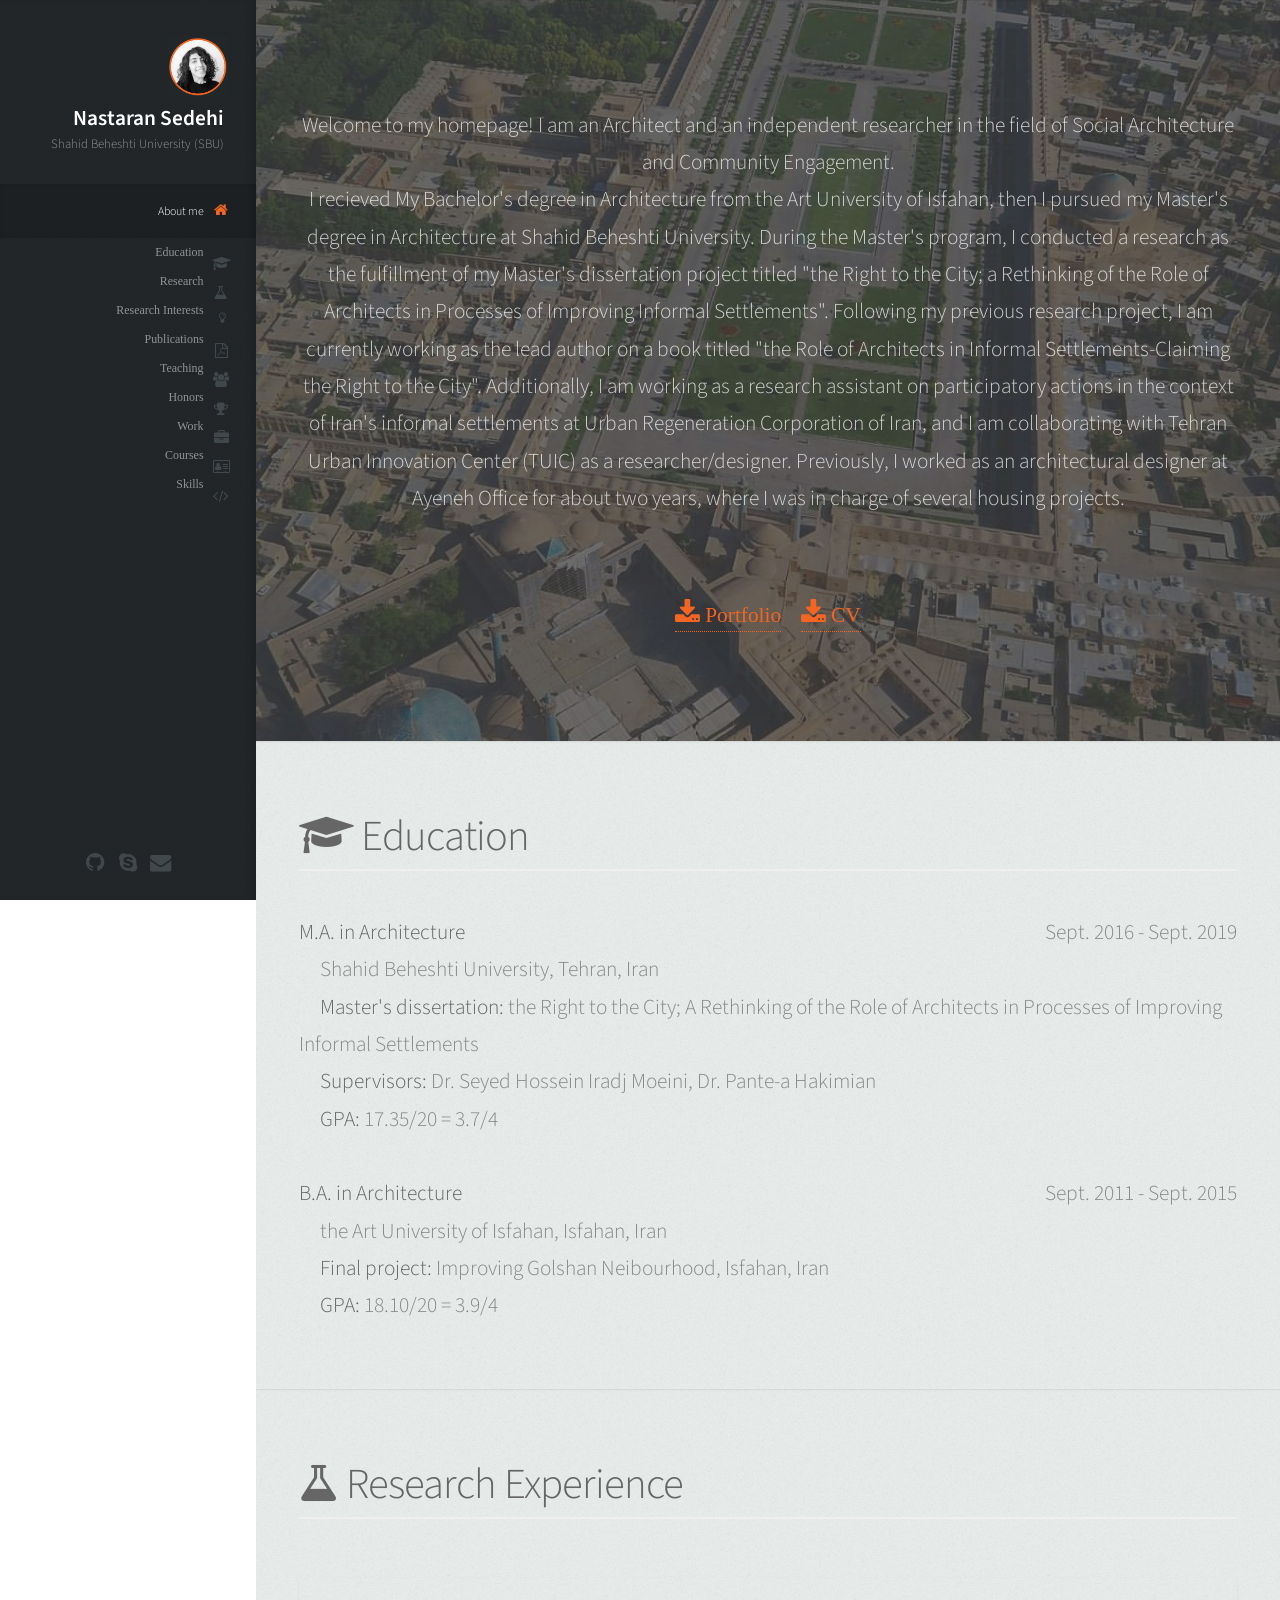
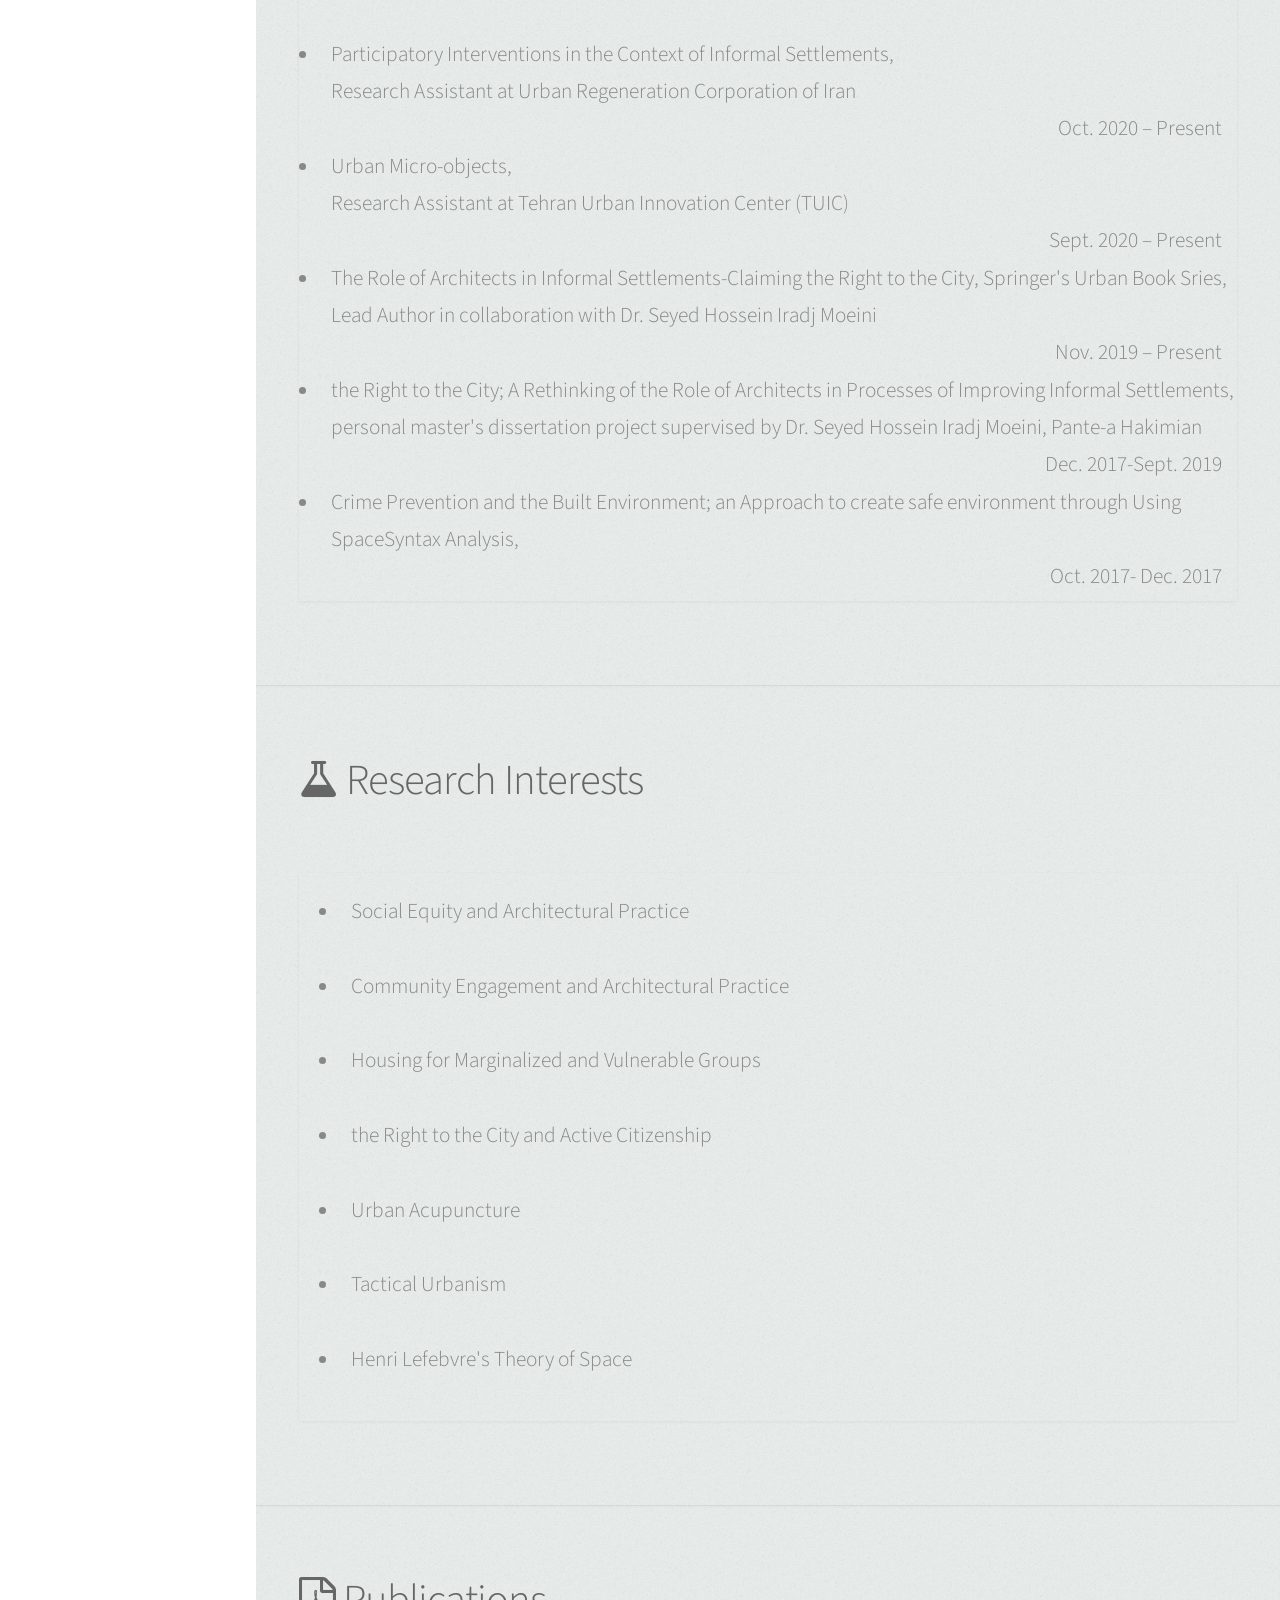
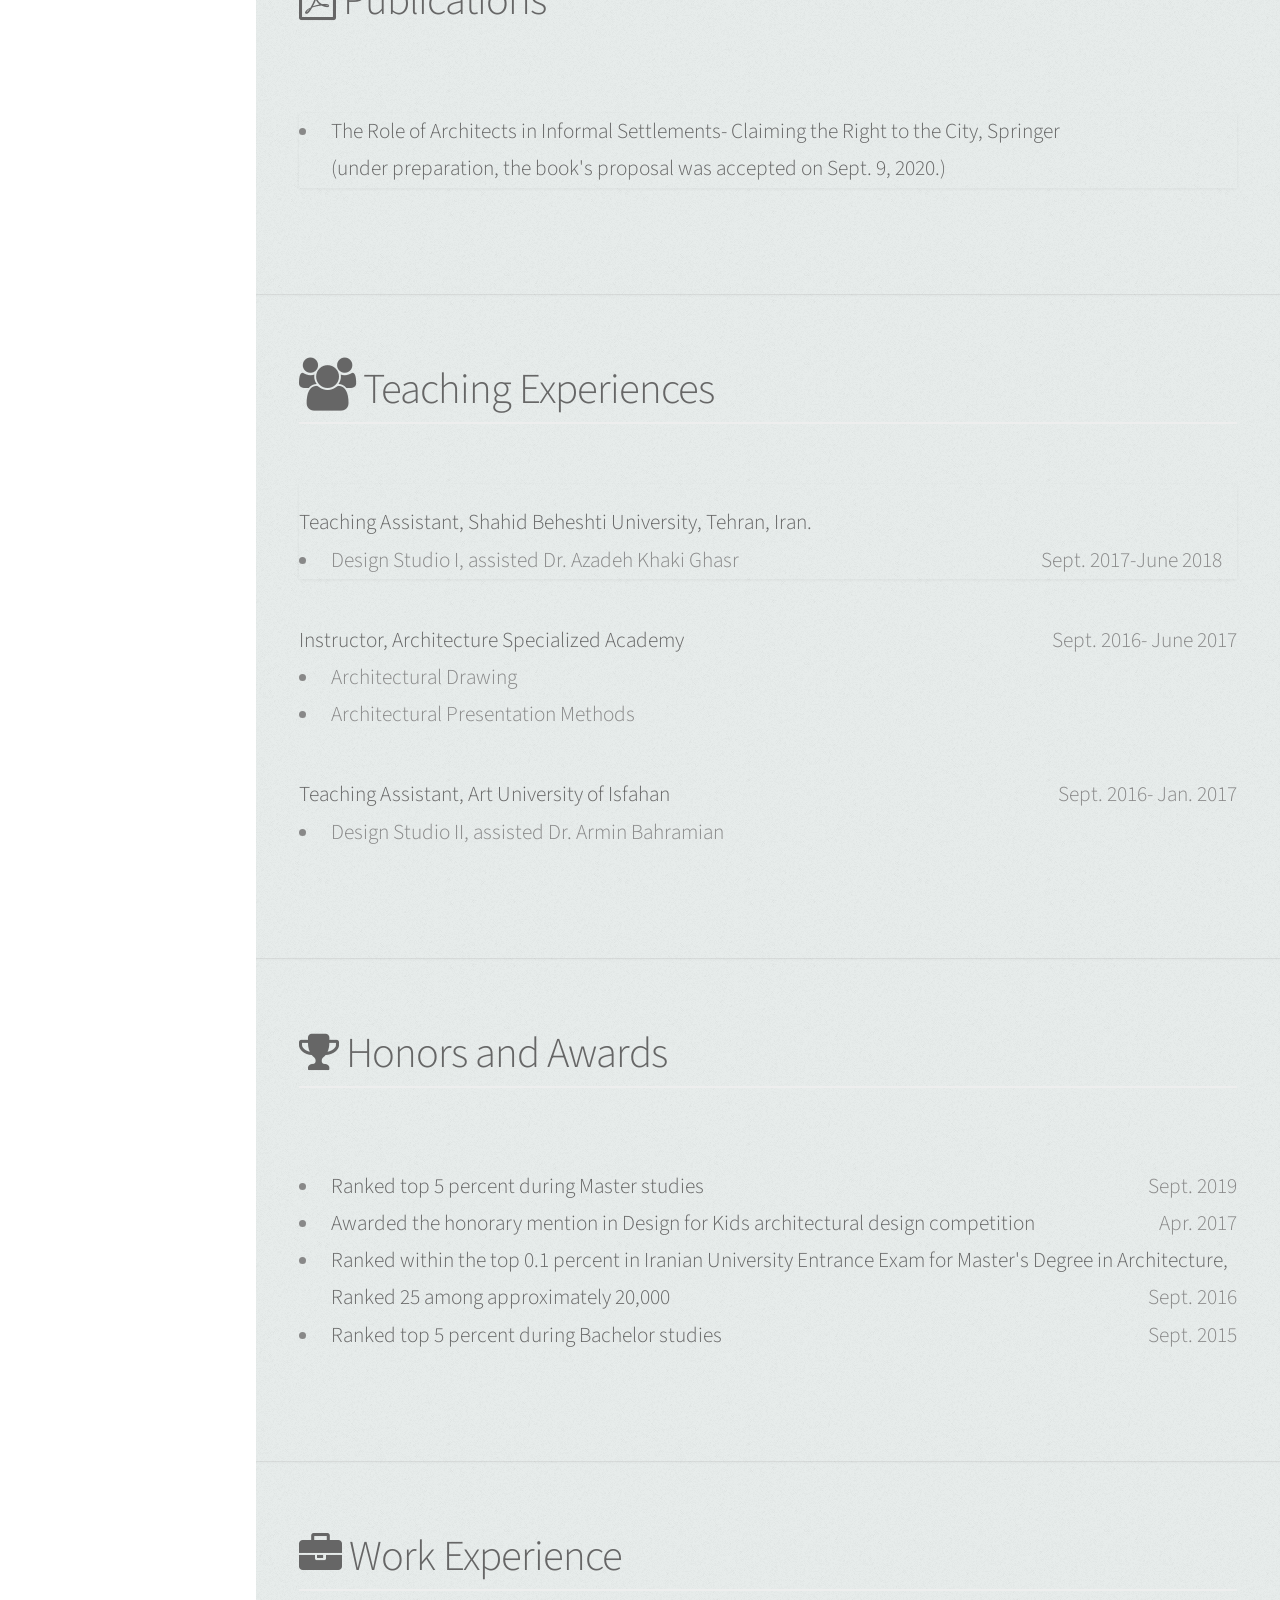
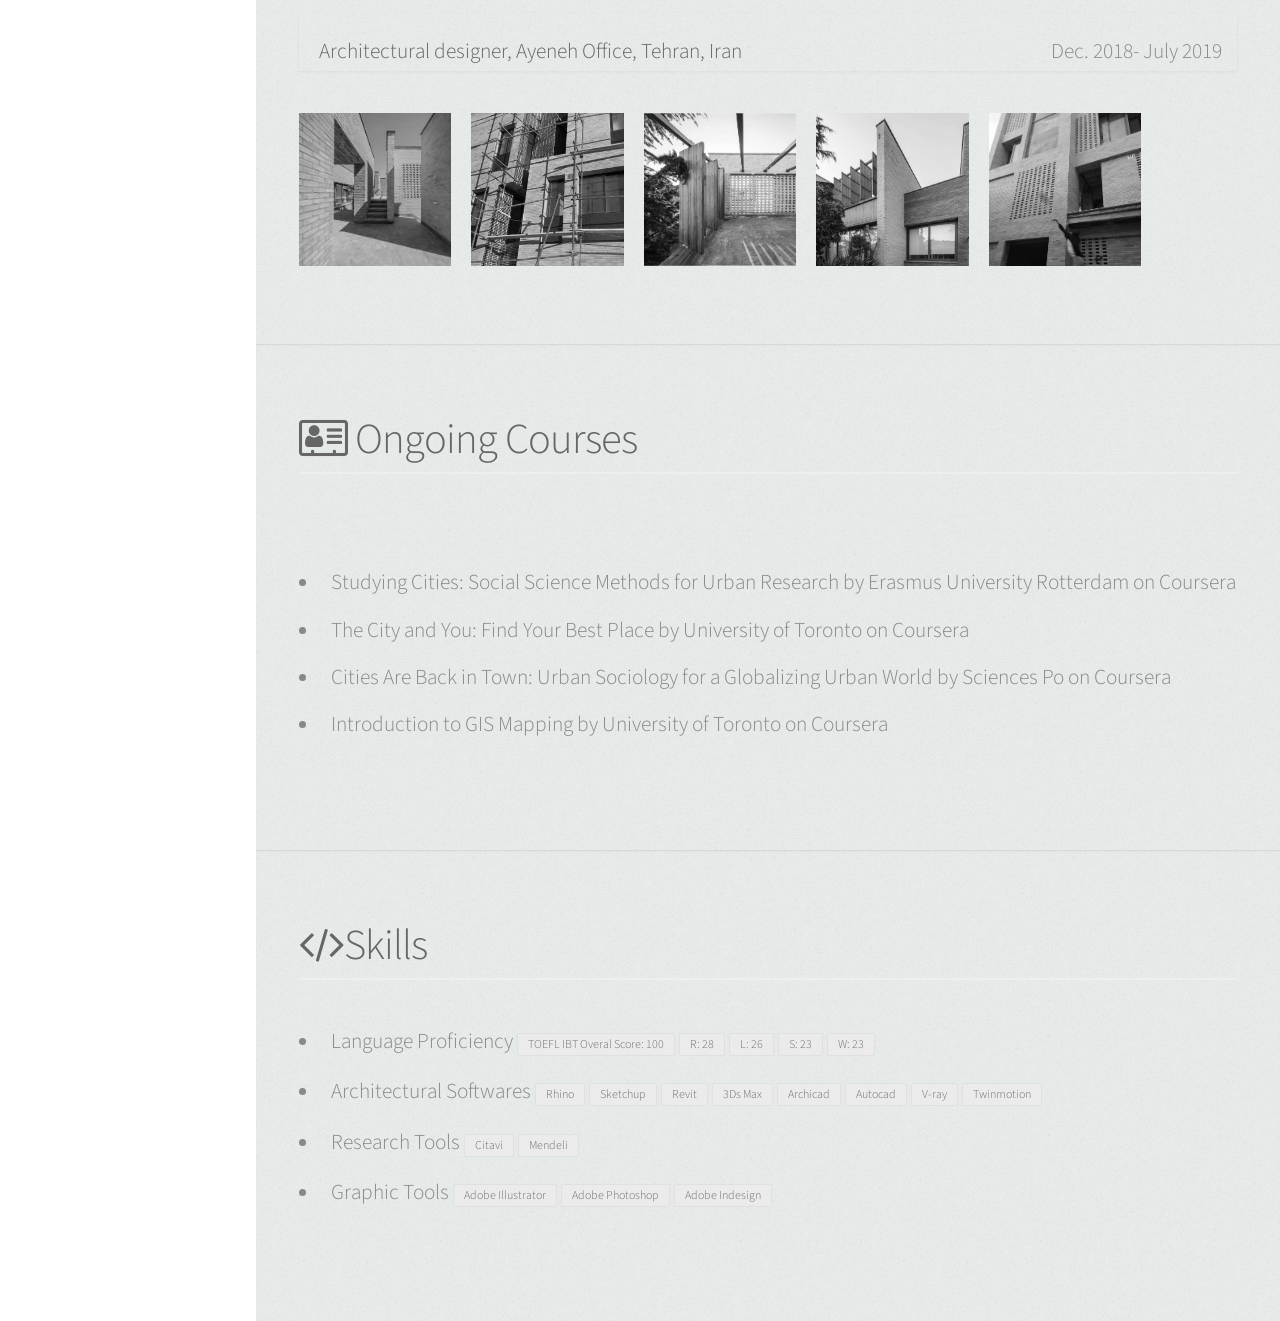
<file: index.html>
<!DOCTYPE HTML>
<html>
	<head>
	<style>
	h3{
	line-height: 30px;
	margin-left:10px;	
	padding-left: 10px;
	margin-right:10px;	
	padding-right: 10px;
	}
			
	article{
	margin-left:9px;	
	padding-left: 9px;
	margin-right:9px;	
	padding-right: 9px;
	}
	
	font{
	margin-left:10px;	
	padding-left: 10px;
	margin-right:10px;	
	padding-right: 10px;
	}
	
		
	* {
  box-sizing: border-box;
}

.column {
  float: left;
  width: 18%;
  padding: 6px;
}

/* Clearfix (clear floats) */
.row::after {
  content: "";
  clear: both;
  display: table;
}

.figure {
  float: left;
  width: 18%;
  padding: 6px;
}
</style>
	
		<title>Nastaran Sedehi</title>
		<meta charset="utf-8" />
		<meta name="viewport" content="width=device-width, initial-scale=1, user-scalable=no" />
		<link rel="stylesheet" href="assets/css/main.css" />
	</head>
	
	
<!-- ----------------------------------------------->
	<body class="is-preload">
		<!-- Header -->
			<div id="header">
				<div class="top">
					<!-- Logo -->
						<div id="logo">
							<span class="image avatar48"><img src="images/2020-20.jpg" alt="" /></span>
							&nbsp;
							<h1 id="title">Nastaran Sedehi</h1>
							<p>Shahid Beheshti University (SBU)</p>
						</div>
						<nav id="nav">
							<ul>
								<li><a href="#top" id="top-link"><span class="icon fa-home">About me</span></a></li>
								<li><a href="#education" id="education-link"><span class="icon fa fa-graduation-cap">Education</span></a></li>
								<li><a href="#research" id="research-link"><span class="icon fa fa-flask">Research</span></a></li>
								
								<li><a href="#researchi" id="researchi-link"><span class="fa fa-lightbulb-o" aria-hidden="true">Research Interests</span></a></li>
								
								<li><a href="#publication" id="publication-link"><span class="icon fa fa-file-pdf-o">Publications</span></a></li>
								<li><a href="#teaching" id="teaching-link"><span class="icon fa fa-group">Teaching</span></a></li>
								<li><a href="#honors" id="honors-link"><span class="icon fa fa-trophy">Honors</span></a></li>
								<li><a href="#work" id="work-link"><span class="icon fa fa-briefcase">Work</span></a></li>
								<li><a href="#courses" id="certificates-link"><span class="icon fa fa-vcard-o">Courses</span></a></li>
								<li><a href="#skills" id="skills-link"><span class="icon fa fa-code">Skills</span></a></li>
								
							</ul>
						</nav>
				</div>

				<div class="bottom">
					<!-- Social Icons -->
						<ul class="icons">
							<li><a href="#" class="icon fa-github"><span class="label">Github</span></a></li>
							<li><a href="skype:profile_name?live:natisdhi72" class="icon fa fa-skype"></span></a></li>
							<li><a href="mailto:sedehi.nastaran@gmail.com" class="icon fa-envelope"><span class="label">Email</span></a></li>
						</ul>
				</div>

			</div>
<!--  ------------------------------------------------------------------------------------------------------------ -->
		<!-- Main -->
			<div id="main">
				<!-- Intro -->
					<section id="top" class="one dark cover">
						<div class="container">
						<header>
						Welcome to my homepage! I am an Architect and an independent researcher in the field of Social Architecture and Community Engagement.<br>
						I recieved My Bachelor's degree in Architecture from the Art University of Isfahan, then I pursued my Master's degree in Architecture at Shahid Beheshti University.
						During the Master's program, I conducted a research as the fulfillment of my Master's dissertation project titled "the Right to the City; a Rethinking of the Role of Architects
						in Processes of Improving Informal Settlements". Following my previous research project, I am currently working as the lead author on a book
						titled "the Role of Architects in Informal Settlements-Claiming the Right to the City". Additionally, I am working as a research assistant
						on participatory actions in the context of Iran's informal settlements at Urban Regeneration Corporation of Iran, and I am collaborating with Tehran Urban Innovation Center (TUIC) as a researcher/designer.
						Previously, I worked as an architectural designer at Ayeneh Office for about two years, where I was in charge of several housing projects. <br>
						<br>
						
						
						
						</header>
						<footer>
							<div style="text-align: center"> 
								<a href="https://issuu.com/nastaransdhi/docs/nastaransedehi-architecturalportfolio2020" class="button1 bouncy"><span class="icon fa fa-download"> Portfolio</a>
								&nbsp;
								&nbsp;
								<a href="" class="button1 bouncy"><span class="icon fa fa-download"> CV</a>
							</div>
							
						</footer>
						</div>
					</section>
<!--  ------------------------------------------------------------------------------------------------------------ -->
				<!-- Education -->
					<section id="education" class="four" >
					<div class="container" align="left">
					<header class="major" style="border-bottom: solid #eeeeee 2px;">
							<h2 style="padding: 0px; margin: 0px;"><i class="fa fa-graduation-cap"></i> Education</h2>
							</header>
							<div class="body" align="left">
							
									
									<strong >        M.A. in Architecture</strong>
										<div class="pull-right text-small">
											Sept. 2016 - Sept. 2019
										</div>
										<div class="text">
											&emsp;Shahid Beheshti University, Tehran, Iran<br>
											&emsp;<b>Master's dissertation:</b> the Right to the City; A Rethinking of the Role of Architects in Processes of Improving Informal Settlements<br>
											&emsp;<b>Supervisors:</b> Dr. Seyed Hossein Iradj Moeini, Dr. Pante-a Hakimian <br>
											&emsp;<b>GPA:</b> 17.35/20  = 3.7/4
										</div>
									<br>
									<strong >        B.A. in Architecture</strong>
										<div class="pull-right text-small">
											Sept. 2011 - Sept. 2015
										</div>
										<div class="text">
											&emsp;the Art University of Isfahan, Isfahan, Iran<br>
											&emsp;<b>Final project:</b> Improving Golshan Neibourhood, Isfahan, Iran<br>
											
											&emsp;<b>GPA:</b> 18.10/20  = 3.9/4
										</div>
								
					</section>
  <!--------------- ------------------------- - - - ----------------------------------------->
 				<!-- Research -->
					<section id="research" class="four">
						<div class="container" align="left">
						 <div class="elem">
							<header class="major" style="border-bottom: solid #eeeeee 2px;">
								<h2 style="padding: 0px; margin: 0px;"><i class="fa fa-flask"></i> Research Experience</h2>
							</header>
							<br>
							<div class="body">
								<div class="item">
									<div class="row">
										<div style="float:left;">	
									</div>
									<br>
										
									<div class="text">
									<ul class="circle">
									<li>Participatory Interventions in the Context of Informal Settlements,<br> Research Assistant at Urban Regeneration Corporation of Iran <br>
									<div class="pull-right" style="margin-right: 15px;">
										<div class="text-small">Oct. 2020 – Present</div>
									</div>
									</li>
									
									<br>
									<li>Urban Micro-objects,<br> Research Assistant at Tehran Urban Innovation Center (TUIC) <br>
									<div class="pull-right" style="margin-right: 15px;">
										<div class="text-small">Sept. 2020 – Present</div>
									</div>
									</li>
									<br>
									<li>The Role of Architects in Informal Settlements-Claiming the Right to the City, Springer's Urban Book Sries,<br> Lead Author in collaboration with Dr. Seyed Hossein Iradj Moeini <br>
									<div class="pull-right" style="margin-right: 15px;">
										<div class="text-small">Nov. 2019 – Present</div>
									</div>
									</li>
									
									<br>
									
									<li>the Right to the City; A Rethinking of the Role of Architects in Processes of Improving Informal Settlements,<br> personal master's dissertation project supervised by Dr. Seyed Hossein Iradj Moeini, Pante-a Hakimian <br>
									<div class="pull-right" style="margin-right: 15px;">
                        				                <div class="text-small"> Dec. 2017-Sept. 2019</div>
									</div>
									</li>
									<br>
									
									<li>Crime Prevention and the Built Environment; an Approach to create safe environment through Using SpaceSyntax Analysis,<br>
									<div class="pull-right" style="margin-right: 15px;">
										<div class="text-small">Oct. 2017- Dec. 2017</div>
									</li>
									</ul>
									</div>
								
					</section>  
<!--  ------------------------------------------------------------------------------------------------------------ -->
											
						
  <!--------------- ------------------------- - - - ----------------------------------------->
 				<!-- Research Interests -->
					<section id="researchi" class="four">
						<div class="container" align="left">
						 <div class="elem">
							<header class="major" style="border-bottom: none">
								<h2 style="padding: 0px; margin: 0px;"><i class="fa fa-flask"></i> Research Interests</h2>
							</header>
							<br>
							<div class="body">
								<div class="item">
									<div class="row">
										<div style="float:left;">	
									</div>
									<br>
										
									<div class="text">
									<ul class="circle">
									<li>Social Equity and Architectural Practice</li>
									
									<br>
									<li>Community Engagement and Architectural Practice</li>
									
									<br>
									<li>Housing for Marginalized and Vulnerable Groups</li>
									
									<br>
									<li>the Right to the City and Active Citizenship</li>
									
									<br>
									
									<li>Urban Acupuncture</li>
									<br>
									
									<li>Tactical Urbanism</li>
									<br>
										
									<li>Henri Lefebvre's Theory of Space</li>
									</ul>
									</div>
								
					</section>  
<!--  ------------------------------------------------------------------------------------------------------------ -->									
									

				<!-- Publications -->
					<section id="publication" class="four">
						<div class="container" align="left">
						 <div class="elem">
							<header class="major" style="border-bottom: none;">
							<h2 style="padding: 0px; margin: 0px;"><i class="fa fa-file-pdf-o"></i> Publications</h2>
							</header>
							<br>
							<div class="body">
								<div class="item"  align="left">
								<ul>
									<li><strong >The Role of Architects in Informal Settlements- Claiming the Right to the City, Springer <br> (under preparation, the book's proposal was accepted on Sept. 9, 2020.)
									</strong> 
												<div class="pull-right text-small"></div></li>
									 
										<div class="text">
								
										</div>
							
					</section>
<!-- ------------------------------------------------------------------------------------------------------------- -->
				<!-- Teaching Experience -->
					<section id="teaching" class="four">
						<div class="container" align="left">
						 <div class="elem">
							<header class="major" style="border-bottom: solid #eeeeee 2px;">
								<h2 style="padding: 0px; margin: 0px;"><i class="icon fa fa-group"></i> Teaching Experiences</h2>
							</header>
							<br>
							<div class="body">
								<div class="item">
									<div class="row">
										<div style="float:left;">
											<strong>Teaching Assistant, Shahid Beheshti University, Tehran, Iran.</strong>
										</div>
									</div>
									<div class="text">
									<ul class="circle">
										<li>Design Studio I, assisted Dr. Azadeh Khaki Ghasr
											<div class="pull-right" style="margin-right: 15px;"><div class="text-small">Sept. 2017-June 2018</div></div>
										</li>
										
									</ul>
									</div>
								</div>
								<!---------------------------------------------------------->
								<div class="body" align="left">
									<strong >Instructor, Architecture Specialized Academy</strong>
										<div class="pull-right text-small">
											Sept. 2016- June 2017
										</div>
									<ul class="circle">
										<li>Architectural Drawing</li>
										<li>Architectural Presentation Methods</li>
										
									</ul>
								</div>
								<!---------------------------------------------------------->
								<div class="body" align="left">
									<strong >Teaching Assistant, Art University of Isfahan</strong>
										<div class="pull-right text-small">
											Sept. 2016- Jan. 2017
										</div>
									<ul class="circle">
										<li>Design Studio II, assisted Dr. Armin Bahramian</li>
									</ul>
								</div>
							</div>
						</div>
						</div>
					</section>  
<!-- ------------------------------------------------------------------------------------------------------------- -->
				<!-- Honors and Awards -->
					<section id="honors" class="four">
						<div class="container" align="left">
							<header class="major" style="border-bottom: solid #eeeeee 2px;">
							<h2 style="padding: 0px; margin: 0px;"><i class="fa fa-trophy"></i> Honors and Awards</h2>
							</header>
							<br>
							<div class="body">
								<ul class="text"  align="left">
									
										
									<li><strong >Ranked top 5 percent during Master studies</strong>
										<div class="pull-right text-small">Sept. 2019</div></li>
									
							
									<li><strong >Awarded the honorary mention in Design for Kids architectural design competition</strong>
										<div class="pull-right text-small">Apr. 2017</div></li>
										
									<li><strong >Ranked within the top 0.1 percent in Iranian University Entrance Exam for Master's Degree in Architecture, Ranked 25 among approximately 20,000</strong>
										<div class="pull-right text-small">Sept. 2016</div></li>
										
									<li><strong >Ranked top 5 percent during Bachelor studies </strong>
										<div class="pull-right text-small">Sept. 2015</div></li>	
									
								</ul>
							</div>
						</div>
					</section>
<!-- ------------------------------------------------------------------------------------------------------------- -->
				<!-- Work Experience -->
					<section id="work" class="four">
						<div class="container" align="left">
							<header class="major" style="border-bottom: solid #eeeeee 2px;">
							<h2 style="padding: 0px; margin: 0px;"><i class="fa fa-briefcase"></i> Work Experience</h2>
							</header>
							<div class="pull-right" style="margin-right: 15px;">
								<div class="text-small">Dec. 2018- July 2019</div>
							</div>
							
							<div class="body">
								<div class="item">
									<div class="row"  >

										<div style="float:left;">
											<strong>Architectural designer, Ayeneh Office, Tehran, Iran</strong>
										</div>
									</div>
									<div class="text">
									<ul class="circle">
									
									</ul>
									</div>
								</div>
							</div>
                               
                            
                            <div class="row">

                                <div class="column"; style="width:image width px; font-size:80%; text-align:center;">
                                  <img src="images/0010.jpg" alt="Snow" style="width:100%">
                                 
                                </div>

                                <div class="column"; style="width:image width px; font-size:80%; text-align:center;">
                                  <img src="images/0011.jpg" alt="Forest" style="width:100%" alt="alternate text">
                                 
                                </div>

                                <div class="column"; style="width:image width px; font-size:80%; text-align:center;">
                                  <img src="images/0012.jpg" alt="Mountains" style="width:100%">
                                  
                                </div>

				                <div class="column"; style="width:image width px; font-size:80%; text-align:center;">
                                  <img src="images/0013.jpg" alt="Mountains" style="width:100%">
                                
                                </div> 

                                <div class="column"; style="width:image width px; font-size:80%; text-align:center;">
                                <img src="images/0014.jpg" alt="Mountains" style="width:100%">
                               
                                </div> 

                              </div>
                            
							



						 </div>
					</section>  
<!-- ------------------------------------------------------------------------------------------------------------- -->
				<!-- Certificates -->
					<section id="courses" class="four">
						<div class="container" align="left">
							<header class="major" style="border-bottom: solid #eeeeee 2px;">
							<h2 style="padding: 0px; margin: 0px;"><i class="fa fa-vcard-o"></i> Ongoing Courses</h2>
							</header>
							<br>
							<div class="body">
							<ul>
								<li style="margin: 10px 0px;">Studying Cities: Social Science Methods for Urban Research by Erasmus University Rotterdam on Coursera</a></li>
								<li style="margin: 10px 0px;">The City and You: Find Your Best Place by University of Toronto on Coursera</a></li>
								<li style="margin: 10px 0px;">Cities Are Back in Town: Urban Sociology for a Globalizing Urban World by Sciences Po on Coursera</a></li>
								<li style="margin: 10px 0px;">Introduction to GIS Mapping by University of Toronto on Coursera</a></li>
							
								
							</ul>
							</div>
						</div>
					</section>
<!-- ------------------------------------------------------------------------------------------------------------- -->
				<!-- Technical Skills -->
					<section id="skills" class="four">
						<div class="container" align="left">
						<div class="body">
						<div class="elem">
						<header class="major" style="border-bottom: solid #eeeeee 2px;">
							<h2 style="padding: 0px; margin: 0px;"><i class="fa fa-code"></i>Skills</h2>
						</header>
							<ul>
								
								<li style="margin: 10px 0px;">Language Proficiency
                					<span class="skillwraper">TOEFL IBT Overal Score: 100</span>
                					<span class="skillwraper">R: 28</span>
							<span class="skillwraper">L: 26</span>
							<span class="skillwraper">S: 23</span>
							<span class="skillwraper">W: 23</span>
								</li>	
								<li style="margin: 10px 0px;">Architectural Softwares
									<span class="skillwraper">Rhino</span>
									<span class="skillwraper">Sketchup</span>
									<span class="skillwraper">Revit</span>
									<span class="skillwraper">3Ds Max</span>
									<span class="skillwraper">Archicad</span>
									<span class="skillwraper">Autocad</span>
									<span class="skillwraper">V-ray</span>
									<span class="skillwraper">Twinmotion</span>
							
								</li>

            					<li style="margin: 10px 0px;">Research Tools
                					<span class="skillwraper">Citavi</span>
                					<span class="skillwraper">Mendeli</span>
                					
            					</li>

            					<li style="margin: 10px 0px;">Graphic Tools
									<span class="skillwraper">Adobe Illustrator</span>
                					<span class="skillwraper">Adobe Photoshop</span>
                					<span class="skillwraper">Adobe Indesign</span>
								
            					</li>

        					</ul>
    					</div>
						</div>
						</div>
					</section>

<!-- ---------------------------------------------------------------------------------------------------------->					
			</div>
		<!-- Scripts -->
			<script src="assets/js/jquery.min.js"></script>
			<script src="assets/js/jquery.scrolly.min.js"></script>
			<script src="assets/js/jquery.scrollex.min.js"></script>
			<script src="assets/js/browser.min.js"></script>
			<script src="assets/js/breakpoints.min.js"></script>
			<script src="assets/js/util.js"></script>
			<script src="assets/js/main.js"></script>

	</body>
</html>
</file>
<file: assets/css/main.css>
@import url("font-awesome.min.css");
@import url("https://fonts.googleapis.com/css?family=Source+Sans+Pro:300,300italic,400,600");

/*
	Prologue by HTML5 UP
	html5up.net | @ajlkn
	Free for personal and commercial use under the CCA 3.0 license (html5up.net/license)
*/
.skillwraper {
    background-color: #ebebeb;
    border: 1px #e0e0e0 solid;
    font-size: 12px;
    color: #707070;
    padding: 2px 10px;
    border-radius: 2px;
}

html, body, div, span, applet, object,
iframe, h1, h2, h3, h4, h5, h6, p, blockquote,
pre, a, abbr, acronym, address, big, cite,
code, del, dfn, em, img, ins, kbd, q, s, samp,
small, strike, strong, sub, sup, tt, var, b,
u, i, center, dl, dt, dd, ol, ul, li, fieldset,
form, label, legend, table, caption, tbody,
tfoot, thead, tr, th, td, article, aside,
canvas, details, embed, figure, figcaption,
footer, header, hgroup, menu, nav, output, ruby,
section, summary, time, mark, audio, video {
	margin: 0;
	padding: 0;
	border: 0;
	font-size: 100%;
	font: inherit;
	vertical-align: baseline;}

article, aside, details, figcaption, figure,
footer, header, hgroup, menu, nav, section {
	display: block;}

body {
	line-height: 1;
}

ol, ul {
	list-style: none;
}

blockquote, q {
	quotes: none;
}

	blockquote:before, blockquote:after, q:before, q:after {
		content: '';
		content: none;
	}

table {
	border-collapse: collapse;
	border-spacing: 0;
}

body {
	-webkit-text-size-adjust: none;
}

mark {
	background-color: transparent;
	color: inherit;
}

input::-moz-focus-inner {
	border: 0;
	padding: 0;
}

input, select, textarea {
	-moz-appearance: none;
	-webkit-appearance: none;
	-ms-appearance: none;
	appearance: none;
}

/* Basic */

	html {
		box-sizing: border-box;
	}

	*, *:before, *:after {
		box-sizing: inherit;
	}

	body {
		background: #fff;
		font-family: 'Source Sans Pro', sans-serif;
		font-size: 19pt;
		font-weight: 300;
		line-height: 1.75em;
		color: #888;
	}

		body.is-preload *, body.is-preload *:before, body.is-preload *:after {
			-moz-animation: none !important;
			-webkit-animation: none !important;
			-ms-animation: none !important;
			animation: none !important;
			-moz-transition: none !important;
			-webkit-transition: none !important;
			-ms-transition: none !important;
			transition: none !important;
		}

	input, textarea, select {
		font-family: 'Source Sans Pro', sans-serif;
		font-size: 19pt;
		font-weight: 300;
		line-height: 1.75em;
		color: #888;
	}

	h1, h2, h3, h4, h5, h6 {
		font-weight: 300;
		color: #666;
		line-height: 1.5em;
	}

	h1 a, h2 a, h3 a, h4 a, h5 a, h6 a {
		color: inherit;
		text-decoration: none;
	}

		h1 a strong, h2 a strong, h3 a strong, h4 a strong, h5 a strong, h6 a strong {
			color: #333;
		}

	h2 {
		font-size: 2em;
		letter-spacing: -1px;
	}

		h2.alt {
			color: #888;
		}

			h2.alt strong {
				color: #666;
			}

	h3 {
		font-size: 1.5em;
	}

	header {
		margin: 0 0 2em 0;
	}

		header > p {
			margin: 1em 0 0 0;
		}

	footer {
		margin: 2em 0 0 0;
	}

	strong, b {
		font-weight: 300;
		color: #666;
	}

	em, i {
		font-style: italic;
	}

	a {
		text-decoration: none;
		color: inherit;
		border-bottom: dotted 1px rgba(128, 128, 128, 0.5);
		-moz-transition: color 0.35s ease-in-out, border-bottom-color 0.35s ease-in-out;
		-webkit-transition: color 0.35s ease-in-out, border-bottom-color 0.35s ease-in-out;
		-ms-transition: color 0.35s ease-in-out, border-bottom-color 0.35s ease-in-out;
		transition: color 0.35s ease-in-out, border-bottom-color 0.35s ease-in-out;
		outline: 0;
	}

		a:hover {
			color: #E27689;
			border-bottom-color: rgba(255, 255, 255, 0);
		}

	sub {
		position: relative;
		top: 0.5em;
		font-size: 0.8em;
	}

	sup {
		position: relative;
		top: -0.5em;
		font-size: 0.8em;
	}

	hr {
		border: 0;
		border-top: solid 1px #ddd;
	}

	blockquote {
		border-left: solid 0.5em #ddd;
		padding: 1em 0 1em 2em;
		font-style: italic;
	}

	p, ul, ol, dl, table {
		margin-bottom: 2em;
	}

	br.clear {
		clear: both;
	}

/* Container */

	.container {
		margin: 0 auto;
		max-width: 100%;
		width: 1400px;
	}

		@media screen and (min-width: 961px) and (max-width: 1880px) {

			.container {
				width: 1200px;
			}

		}

		@media screen and (min-width: 961px) and (max-width: 1620px) {

			.container {
				width: 960px;
			}

		}

		@media screen and (min-width: 961px) and (max-width: 1320px) {

			.container {
				width: 100%;
			}

		}

		@media screen and (max-width: 960px) {

			.container {
				width: 100%;
			}

		}

		@media screen and (max-width: 736px) {

			.container {
				width: 100%;
			}

		}

/* Row */

	.row {
		display: flex;
		flex-wrap: wrap;
		box-sizing: border-box;
		align-items: stretch;
	}

		.row > * {
			box-sizing: border-box;
		}

		.row.gtr-uniform > * > :last-child {
			margin-bottom: 0;
		}

		.row.aln-left {
			justify-content: flex-start;
		}

		.row.aln-center {
			justify-content: center;
		}

		.row.aln-right {
			justify-content: flex-end;
		}

		.row.aln-top {
			align-items: flex-start;
		}

		.row.aln-middle {
			align-items: center;
		}

		.row.aln-bottom {
			align-items: flex-end;
		}

		.row > .imp {
			order: -1;
		}

		.row > .col-1 {
			width: 8.3333333333%;
		}

		.row > .off-1 {
			margin-left: 8.3333333333%;
		}

		.row > .col-2 {
			width: 16.6666666667%;
		}

		.row > .off-2 {
			margin-left: 16.6666666667%;
		}

		.row > .col-3 {
			width: 25%;
		}

		.row > .off-3 {
			margin-left: 25%;
		}

		.row > .col-4 {
			width: 33.3333333333%;
		}

		.row > .off-4 {
			margin-left: 33.3333333333%;
		}

		.row > .col-5 {
			width: 41.6666666667%;
		}

		.row > .off-5 {
			margin-left: 41.6666666667%;
		}

		.row > .col-6 {
			width: 50%;
		}

		.row > .off-6 {
			margin-left: 50%;
		}

		.row > .col-7 {
			width: 58.3333333333%;
		}

		.row > .off-7 {
			margin-left: 58.3333333333%;
		}

		.row > .col-8 {
			width: 66.6666666667%;
		}

		.row > .off-8 {
			margin-left: 66.6666666667%;
		}

		.row > .col-9 {
			width: 75%;
		}

		.row > .off-9 {
			margin-left: 75%;
		}

		.row > .col-10 {
			width: 83.3333333333%;
		}

		.row > .off-10 {
			margin-left: 83.3333333333%;
		}

		.row > .col-11 {
			width: 91.6666666667%;
		}

		.row > .off-11 {
			margin-left: 91.6666666667%;
		}

		.row > .col-12 {
			width: 100%;
		}

		.row > .off-12 {
			margin-left: 100%;
		}

		.row.gtr-0 {
			margin-top: 0px;
			margin-left: 0px;
		}

			.row.gtr-0 > * {
				padding: 0px 0 0 0px;
			}

			.row.gtr-0.gtr-uniform {
				margin-top: 0px;
			}

				.row.gtr-0.gtr-uniform > * {
					padding-top: 0px;
				}

		.row.gtr-25 {
			margin-top: -10px;
			margin-left: -10px;
		}

			.row.gtr-25 > * {
				padding: 10px 0 0 10px;
			}

			.row.gtr-25.gtr-uniform {
				margin-top: -10px;
			}

				.row.gtr-25.gtr-uniform > * {
					padding-top: 10px;
				}

		.row.gtr-50 {
			margin-top: -20px;
			margin-left: -20px;
		}

			.row.gtr-50 > * {
				padding: 20px 0 0 20px;
			}

			.row.gtr-50.gtr-uniform {
				margin-top: -20px;
			}

				.row.gtr-50.gtr-uniform > * {
					padding-top: 20px;
				}

		.row {
			margin-top: -40px;
			margin-left: -40px;
		}

			.row > * {
				padding: 40px 0 0 40px;
			}

			.row.gtr-uniform {
				margin-top: -40px;
			}

				.row.gtr-uniform > * {
					padding-top: 40px;
				}

		.row.gtr-150 {
			margin-top: -60px;
			margin-left: -60px;
		}

			.row.gtr-150 > * {
				padding: 60px 0 0 60px;
			}

			.row.gtr-150.gtr-uniform {
				margin-top: -60px;
			}

				.row.gtr-150.gtr-uniform > * {
					padding-top: 60px;
				}

		.row.gtr-200 {
			margin-top: -80px;
			margin-left: -80px;
		}

			.row.gtr-200 > * {
				padding: 80px 0 0 80px;
			}

			.row.gtr-200.gtr-uniform {
				margin-top: -80px;
			}

				.row.gtr-200.gtr-uniform > * {
					padding-top: 80px;
				}

		@media screen and (min-width: 961px) and (max-width: 1880px) {

			.row {
				display: flex;
				flex-wrap: wrap;
				box-sizing: border-box;
				align-items: stretch;
			}

				.row > * {
					box-sizing: border-box;
				}

				.row.gtr-uniform > * > :last-child {
					margin-bottom: 0;
				}

				.row.aln-left {
					justify-content: flex-start;
				}

				.row.aln-center {
					justify-content: center;
				}

				.row.aln-right {
					justify-content: flex-end;
				}

				.row.aln-top {
					align-items: flex-start;
				}

				.row.aln-middle {
					align-items: center;
				}

				.row.aln-bottom {
					align-items: flex-end;
				}

				.row > .imp-wide {
					order: -1;
				}

				.row > .col-1-wide {
					width: 8.3333333333%;
				}

				.row > .off-1-wide {
					margin-left: 8.3333333333%;
				}

				.row > .col-2-wide {
					width: 16.6666666667%;
				}

				.row > .off-2-wide {
					margin-left: 16.6666666667%;
				}

				.row > .col-3-wide {
					width: 25%;
				}

				.row > .off-3-wide {
					margin-left: 25%;
				}

				.row > .col-4-wide {
					width: 33.3333333333%;
				}

				.row > .off-4-wide {
					margin-left: 33.3333333333%;
				}

				.row > .col-5-wide {
					width: 41.6666666667%;
				}

				.row > .off-5-wide {
					margin-left: 41.6666666667%;
				}

				.row > .col-6-wide {
					width: 50%;
				}

				.row > .off-6-wide {
					margin-left: 50%;
				}

				.row > .col-7-wide {
					width: 58.3333333333%;
				}

				.row > .off-7-wide {
					margin-left: 58.3333333333%;
				}

				.row > .col-8-wide {
					width: 66.6666666667%;
				}

				.row > .off-8-wide {
					margin-left: 66.6666666667%;
				}

				.row > .col-9-wide {
					width: 75%;
				}

				.row > .off-9-wide {
					margin-left: 75%;
				}

				.row > .col-10-wide {
					width: 83.3333333333%;
				}

				.row > .off-10-wide {
					margin-left: 83.3333333333%;
				}

				.row > .col-11-wide {
					width: 91.6666666667%;
				}

				.row > .off-11-wide {
					margin-left: 91.6666666667%;
				}

				.row > .col-12-wide {
					width: 100%;
				}

				.row > .off-12-wide {
					margin-left: 100%;
				}

				.row.gtr-0 {
					margin-top: 0px;
					margin-left: 0px;
				}

					.row.gtr-0 > * {
						padding: 0px 0 0 0px;
					}

					.row.gtr-0.gtr-uniform {
						margin-top: 0px;
					}

						.row.gtr-0.gtr-uniform > * {
							padding-top: 0px;
						}

				.row.gtr-25 {
					margin-top: -10px;
					margin-left: -10px;
				}

					.row.gtr-25 > * {
						padding: 10px 0 0 10px;
					}

					.row.gtr-25.gtr-uniform {
						margin-top: -10px;
					}

						.row.gtr-25.gtr-uniform > * {
							padding-top: 10px;
						}

				.row.gtr-50 {
					margin-top: -20px;
					margin-left: -20px;
				}

					.row.gtr-50 > * {
						padding: 20px 0 0 20px;
					}

					.row.gtr-50.gtr-uniform {
						margin-top: -20px;
					}

						.row.gtr-50.gtr-uniform > * {
							padding-top: 20px;
						}

				.row {
					margin-top: -40px;
					margin-left: -40px;
				}

					.row > * {
						padding: 40px 0 0 40px;
					}

					.row.gtr-uniform {
						margin-top: -40px;
					}

						.row.gtr-uniform > * {
							padding-top: 40px;
						}

				.row.gtr-150 {
					margin-top: -60px;
					margin-left: -60px;
				}

					.row.gtr-150 > * {
						padding: 60px 0 0 60px;
					}

					.row.gtr-150.gtr-uniform {
						margin-top: -60px;
					}

						.row.gtr-150.gtr-uniform > * {
							padding-top: 60px;
						}

				.row.gtr-200 {
					margin-top: -80px;
					margin-left: -80px;
				}

					.row.gtr-200 > * {
						padding: 80px 0 0 80px;
					}

					.row.gtr-200.gtr-uniform {
						margin-top: -80px;
					}

						.row.gtr-200.gtr-uniform > * {
							padding-top: 80px;
						}

		}

		@media screen and (min-width: 961px) and (max-width: 1620px) {

			.row {
				display: flex;
				flex-wrap: wrap;
				box-sizing: border-box;
				align-items: stretch;
			}

				.row > * {
					box-sizing: border-box;
				}

				.row.gtr-uniform > * > :last-child {
					margin-bottom: 0;
				}

				.row.aln-left {
					justify-content: flex-start;
				}

				.row.aln-center {
					justify-content: center;
				}

				.row.aln-right {
					justify-content: flex-end;
				}

				.row.aln-top {
					align-items: flex-start;
				}

				.row.aln-middle {
					align-items: center;
				}

				.row.aln-bottom {
					align-items: flex-end;
				}

				.row > .imp-normal {
					order: -1;
				}

				.row > .col-1-normal {
					width: 8.3333333333%;
				}

				.row > .off-1-normal {
					margin-left: 8.3333333333%;
				}

				.row > .col-2-normal {
					width: 16.6666666667%;
				}

				.row > .off-2-normal {
					margin-left: 16.6666666667%;
				}

				.row > .col-3-normal {
					width: 25%;
				}

				.row > .off-3-normal {
					margin-left: 25%;
				}

				.row > .col-4-normal {
					width: 33.3333333333%;
				}

				.row > .off-4-normal {
					margin-left: 33.3333333333%;
				}

				.row > .col-5-normal {
					width: 41.6666666667%;
				}

				.row > .off-5-normal {
					margin-left: 41.6666666667%;
				}

				.row > .col-6-normal {
					width: 50%;
				}

				.row > .off-6-normal {
					margin-left: 50%;
				}

				.row > .col-7-normal {
					width: 58.3333333333%;
				}

				.row > .off-7-normal {
					margin-left: 58.3333333333%;
				}

				.row > .col-8-normal {
					width: 66.6666666667%;
				}

				.row > .off-8-normal {
					margin-left: 66.6666666667%;
				}

				.row > .col-9-normal {
					width: 75%;
				}

				.row > .off-9-normal {
					margin-left: 75%;
				}

				.row > .col-10-normal {
					width: 83.3333333333%;
				}

				.row > .off-10-normal {
					margin-left: 83.3333333333%;
				}

				.row > .col-11-normal {
					width: 91.6666666667%;
				}

				.row > .off-11-normal {
					margin-left: 91.6666666667%;
				}

				.row > .col-12-normal {
					width: 100%;
				}

				.row > .off-12-normal {
					margin-left: 100%;
				}

				.row.gtr-0 {
					margin-top: 0px;
					margin-left: 0px;
				}

					.row.gtr-0 > * {
						padding: 0px 0 0 0px;
					}

					.row.gtr-0.gtr-uniform {
						margin-top: 0px;
					}

						.row.gtr-0.gtr-uniform > * {
							padding-top: 0px;
						}

				.row.gtr-25 {
					margin-top: -10px;
					margin-left: -10px;
				}

					.row.gtr-25 > * {
						padding: 10px 0 0 10px;
					}

					.row.gtr-25.gtr-uniform {
						margin-top: -10px;
					}

						.row.gtr-25.gtr-uniform > * {
							padding-top: 10px;
						}

				.row.gtr-50 {
					margin-top: -20px;
					margin-left: -20px;
				}

					.row.gtr-50 > * {
						padding: 20px 0 0 20px;
					}

					.row.gtr-50.gtr-uniform {
						margin-top: -20px;
					}

						.row.gtr-50.gtr-uniform > * {
							padding-top: 20px;
						}

				.row {
					margin-top: -40px;
					margin-left: -40px;
				}

					.row > * {
						padding: 40px 0 0 40px;
					}

					.row.gtr-uniform {
						margin-top: -40px;
					}

						.row.gtr-uniform > * {
							padding-top: 40px;
						}

				.row.gtr-150 {
					margin-top: -60px;
					margin-left: -60px;
				}

					.row.gtr-150 > * {
						padding: 60px 0 0 60px;
					}

					.row.gtr-150.gtr-uniform {
						margin-top: -60px;
					}

						.row.gtr-150.gtr-uniform > * {
							padding-top: 60px;
						}

				.row.gtr-200 {
					margin-top: -80px;
					margin-left: -80px;
				}

					.row.gtr-200 > * {
						padding: 80px 0 0 80px;
					}

					.row.gtr-200.gtr-uniform {
						margin-top: -80px;
					}

						.row.gtr-200.gtr-uniform > * {
							padding-top: 80px;
						}

		}

		@media screen and (min-width: 961px) and (max-width: 1320px) {

			.row {
				display: flex;
				flex-wrap: wrap;
				box-sizing: border-box;
				align-items: stretch;
			}

				.row > * {
					box-sizing: border-box;
				}

				.row.gtr-uniform > * > :last-child {
					margin-bottom: 0;
				}

				.row.aln-left {
					justify-content: flex-start;
				}

				.row.aln-center {
					justify-content: center;
				}

				.row.aln-right {
					justify-content: flex-end;
				}

				.row.aln-top {
					align-items: flex-start;
				}

				.row.aln-middle {
					align-items: center;
				}

				.row.aln-bottom {
					align-items: flex-end;
				}

				.row > .imp-narrow {
					order: -1;
				}

				.row > .col-1-narrow {
					width: 8.3333333333%;
				}

				.row > .off-1-narrow {
					margin-left: 8.3333333333%;
				}

				.row > .col-2-narrow {
					width: 16.6666666667%;
				}

				.row > .off-2-narrow {
					margin-left: 16.6666666667%;
				}

				.row > .col-3-narrow {
					width: 25%;
				}

				.row > .off-3-narrow {
					margin-left: 25%;
				}

				.row > .col-4-narrow {
					width: 33.3333333333%;
				}

				.row > .off-4-narrow {
					margin-left: 33.3333333333%;
				}

				.row > .col-5-narrow {
					width: 41.6666666667%;
				}

				.row > .off-5-narrow {
					margin-left: 41.6666666667%;
				}

				.row > .col-6-narrow {
					width: 50%;
				}

				.row > .off-6-narrow {
					margin-left: 50%;
				}

				.row > .col-7-narrow {
					width: 58.3333333333%;
				}

				.row > .off-7-narrow {
					margin-left: 58.3333333333%;
				}

				.row > .col-8-narrow {
					width: 66.6666666667%;
				}

				.row > .off-8-narrow {
					margin-left: 66.6666666667%;
				}

				.row > .col-9-narrow {
					width: 75%;
				}

				.row > .off-9-narrow {
					margin-left: 75%;
				}

				.row > .col-10-narrow {
					width: 83.3333333333%;
				}

				.row > .off-10-narrow {
					margin-left: 83.3333333333%;
				}

				.row > .col-11-narrow {
					width: 91.6666666667%;
				}

				.row > .off-11-narrow {
					margin-left: 91.6666666667%;
				}

				.row > .col-12-narrow {
					width: 100%;
				}

				.row > .off-12-narrow {
					margin-left: 100%;
				}

				.row.gtr-0 {
					margin-top: 0px;
					margin-left: 0px;
				}

					.row.gtr-0 > * {
						padding: 0px 0 0 0px;
					}

					.row.gtr-0.gtr-uniform {
						margin-top: 0px;
					}

						.row.gtr-0.gtr-uniform > * {
							padding-top: 0px;
						}

				.row.gtr-25 {
					margin-top: -5px;
					margin-left: -5px;
				}

					.row.gtr-25 > * {
						padding: 5px 0 0 5px;
					}

					.row.gtr-25.gtr-uniform {
						margin-top: -5px;
					}

						.row.gtr-25.gtr-uniform > * {
							padding-top: 5px;
						}

				.row.gtr-50 {
					margin-top: -10px;
					margin-left: -10px;
				}

					.row.gtr-50 > * {
						padding: 10px 0 0 10px;
					}

					.row.gtr-50.gtr-uniform {
						margin-top: -10px;
					}

						.row.gtr-50.gtr-uniform > * {
							padding-top: 10px;
						}

				.row {
					margin-top: -20px;
					margin-left: -20px;
				}

					.row > * {
						padding: 20px 0 0 20px;
					}

					.row.gtr-uniform {
						margin-top: -20px;
					}

						.row.gtr-uniform > * {
							padding-top: 20px;
						}

				.row.gtr-150 {
					margin-top: -30px;
					margin-left: -30px;
				}

					.row.gtr-150 > * {
						padding: 30px 0 0 30px;
					}

					.row.gtr-150.gtr-uniform {
						margin-top: -30px;
					}

						.row.gtr-150.gtr-uniform > * {
							padding-top: 30px;
						}

				.row.gtr-200 {
					margin-top: -40px;
					margin-left: -40px;
				}

					.row.gtr-200 > * {
						padding: 40px 0 0 40px;
					}

					.row.gtr-200.gtr-uniform {
						margin-top: -40px;
					}

						.row.gtr-200.gtr-uniform > * {
							padding-top: 40px;
						}

		}

		@media screen and (max-width: 960px) {

			.row {
				display: flex;
				flex-wrap: wrap;
				box-sizing: border-box;
				align-items: stretch;
			}

				.row > * {
					box-sizing: border-box;
				}

				.row.gtr-uniform > * > :last-child {
					margin-bottom: 0;
				}

				.row.aln-left {
					justify-content: flex-start;
				}

				.row.aln-center {
					justify-content: center;
				}

				.row.aln-right {
					justify-content: flex-end;
				}

				.row.aln-top {
					align-items: flex-start;
				}

				.row.aln-middle {
					align-items: center;
				}

				.row.aln-bottom {
					align-items: flex-end;
				}

				.row > .imp-narrower {
					order: -1;
				}

				.row > .col-1-narrower {
					width: 8.3333333333%;
				}

				.row > .off-1-narrower {
					margin-left: 8.3333333333%;
				}

				.row > .col-2-narrower {
					width: 16.6666666667%;
				}

				.row > .off-2-narrower {
					margin-left: 16.6666666667%;
				}

				.row > .col-3-narrower {
					width: 25%;
				}

				.row > .off-3-narrower {
					margin-left: 25%;
				}

				.row > .col-4-narrower {
					width: 33.3333333333%;
				}

				.row > .off-4-narrower {
					margin-left: 33.3333333333%;
				}

				.row > .col-5-narrower {
					width: 41.6666666667%;
				}

				.row > .off-5-narrower {
					margin-left: 41.6666666667%;
				}

				.row > .col-6-narrower {
					width: 50%;
				}

				.row > .off-6-narrower {
					margin-left: 50%;
				}

				.row > .col-7-narrower {
					width: 58.3333333333%;
				}

				.row > .off-7-narrower {
					margin-left: 58.3333333333%;
				}

				.row > .col-8-narrower {
					width: 66.6666666667%;
				}

				.row > .off-8-narrower {
					margin-left: 66.6666666667%;
				}

				.row > .col-9-narrower {
					width: 75%;
				}

				.row > .off-9-narrower {
					margin-left: 75%;
				}

				.row > .col-10-narrower {
					width: 83.3333333333%;
				}

				.row > .off-10-narrower {
					margin-left: 83.3333333333%;
				}

				.row > .col-11-narrower {
					width: 91.6666666667%;
				}

				.row > .off-11-narrower {
					margin-left: 91.6666666667%;
				}

				.row > .col-12-narrower {
					width: 100%;
				}

				.row > .off-12-narrower {
					margin-left: 100%;
				}

				.row.gtr-0 {
					margin-top: 0px;
					margin-left: 0px;
				}

					.row.gtr-0 > * {
						padding: 0px 0 0 0px;
					}

					.row.gtr-0.gtr-uniform {
						margin-top: 0px;
					}

						.row.gtr-0.gtr-uniform > * {
							padding-top: 0px;
						}

				.row.gtr-25 {
					margin-top: -5px;
					margin-left: -5px;
				}

					.row.gtr-25 > * {
						padding: 5px 0 0 5px;
					}

					.row.gtr-25.gtr-uniform {
						margin-top: -5px;
					}

						.row.gtr-25.gtr-uniform > * {
							padding-top: 5px;
						}

				.row.gtr-50 {
					margin-top: -10px;
					margin-left: -10px;
				}

					.row.gtr-50 > * {
						padding: 10px 0 0 10px;
					}

					.row.gtr-50.gtr-uniform {
						margin-top: -10px;
					}

						.row.gtr-50.gtr-uniform > * {
							padding-top: 10px;
						}

				.row {
					margin-top: -20px;
					margin-left: -20px;
				}

					.row > * {
						padding: 20px 0 0 20px;
					}

					.row.gtr-uniform {
						margin-top: -20px;
					}

						.row.gtr-uniform > * {
							padding-top: 20px;
						}

				.row.gtr-150 {
					margin-top: -30px;
					margin-left: -30px;
				}

					.row.gtr-150 > * {
						padding: 30px 0 0 30px;
					}

					.row.gtr-150.gtr-uniform {
						margin-top: -30px;
					}

						.row.gtr-150.gtr-uniform > * {
							padding-top: 30px;
						}

				.row.gtr-200 {
					margin-top: -40px;
					margin-left: -40px;
				}

					.row.gtr-200 > * {
						padding: 40px 0 0 40px;
					}

					.row.gtr-200.gtr-uniform {
						margin-top: -40px;
					}

						.row.gtr-200.gtr-uniform > * {
							padding-top: 40px;
						}

		}

		@media screen and (max-width: 736px) {

			.row {
				display: flex;
				flex-wrap: wrap;
				box-sizing: border-box;
				align-items: stretch;
			}

				.row > * {
					box-sizing: border-box;
				}

				.row.gtr-uniform > * > :last-child {
					margin-bottom: 0;
				}

				.row.aln-left {
					justify-content: flex-start;
				}

				.row.aln-center {
					justify-content: center;
				}

				.row.aln-right {
					justify-content: flex-end;
				}

				.row.aln-top {
					align-items: flex-start;
				}

				.row.aln-middle {
					align-items: center;
				}

				.row.aln-bottom {
					align-items: flex-end;
				}

				.row > .imp-mobile {
					order: -1;
				}

				.row > .col-1-mobile {
					width: 8.3333333333%;
				}

				.row > .off-1-mobile {
					margin-left: 8.3333333333%;
				}

				.row > .col-2-mobile {
					width: 16.6666666667%;
				}

				.row > .off-2-mobile {
					margin-left: 16.6666666667%;
				}

				.row > .col-3-mobile {
					width: 25%;
				}

				.row > .off-3-mobile {
					margin-left: 25%;
				}

				.row > .col-4-mobile {
					width: 33.3333333333%;
				}

				.row > .off-4-mobile {
					margin-left: 33.3333333333%;
				}

				.row > .col-5-mobile {
					width: 41.6666666667%;
				}

				.row > .off-5-mobile {
					margin-left: 41.6666666667%;
				}

				.row > .col-6-mobile {
					width: 50%;
				}

				.row > .off-6-mobile {
					margin-left: 50%;
				}

				.row > .col-7-mobile {
					width: 58.3333333333%;
				}

				.row > .off-7-mobile {
					margin-left: 58.3333333333%;
				}

				.row > .col-8-mobile {
					width: 66.6666666667%;
				}

				.row > .off-8-mobile {
					margin-left: 66.6666666667%;
				}

				.row > .col-9-mobile {
					width: 75%;
				}

				.row > .off-9-mobile {
					margin-left: 75%;
				}

				.row > .col-10-mobile {
					width: 83.3333333333%;
				}

				.row > .off-10-mobile {
					margin-left: 83.3333333333%;
				}

				.row > .col-11-mobile {
					width: 91.6666666667%;
				}

				.row > .off-11-mobile {
					margin-left: 91.6666666667%;
				}

				.row > .col-12-mobile {
					width: 100%;
				}

				.row > .off-12-mobile {
					margin-left: 100%;
				}

				.row.gtr-0 {
					margin-top: 0px;
					margin-left: 0px;
				}

					.row.gtr-0 > * {
						padding: 0px 0 0 0px;
					}

					.row.gtr-0.gtr-uniform {
						margin-top: 0px;
					}

						.row.gtr-0.gtr-uniform > * {
							padding-top: 0px;
						}

				.row.gtr-25 {
					margin-top: -5px;
					margin-left: -5px;
				}

					.row.gtr-25 > * {
						padding: 5px 0 0 5px;
					}

					.row.gtr-25.gtr-uniform {
						margin-top: -5px;
					}

						.row.gtr-25.gtr-uniform > * {
							padding-top: 5px;
						}

				.row.gtr-50 {
					margin-top: -10px;
					margin-left: -10px;
				}

					.row.gtr-50 > * {
						padding: 10px 0 0 10px;
					}

					.row.gtr-50.gtr-uniform {
						margin-top: -10px;
					}

						.row.gtr-50.gtr-uniform > * {
							padding-top: 10px;
						}

				.row {
					margin-top: -20px;
					margin-left: -20px;
				}

					.row > * {
						padding: 20px 0 0 20px;
					}

					.row.gtr-uniform {
						margin-top: -20px;
					}

						.row.gtr-uniform > * {
							padding-top: 20px;
						}

				.row.gtr-150 {
					margin-top: -30px;
					margin-left: -30px;
				}

					.row.gtr-150 > * {
						padding: 30px 0 0 30px;
					}

					.row.gtr-150.gtr-uniform {
						margin-top: -30px;
					}

						.row.gtr-150.gtr-uniform > * {
							padding-top: 30px;
						}

				.row.gtr-200 {
					margin-top: -40px;
					margin-left: -40px;
				}

					.row.gtr-200 > * {
						padding: 40px 0 0 40px;
					}

					.row.gtr-200.gtr-uniform {
						margin-top: -40px;
					}

						.row.gtr-200.gtr-uniform > * {
							padding-top: 40px;
						}

		}

/* Sections/Article */

	section, article {
		margin-bottom: 3em;
	}

		section > :last-child,
		section > .container, section:last-child, article > :last-child,
		article > .container, article:last-child {
			margin-bottom: 0;
		}

		.row > section, .row > article {
			margin-bottom: 0;
		}

/* Image */

	.image {
		display: inline-block;
		border: 0;
	}

		.image img {
			display: block;
			width: 100%;
		}

		.image.avatar48 {
			width: 48px;
			height: 48px;
			background: #f00;
		}

			.image.avatar48 img {
				width: 60px;
				height: 60px;
			}

		.image.fit {
			display: block;
			width: 100%;
		}

		.image.featured {
			display: block;
			width: 100%;
			margin: 0 0 2em 0;
		}

		.image.left {
			float: left;
			margin: 0 2em 2em 0;
		}

		.image.centered {
			display: block;
			margin: 0 0 2em 0;
		}

			.image.centered img {
				margin: 0 auto;
				width: auto;
			}

/* List */

	ul {
		list-style: disc;
		padding-left: 1em;
	}

		ul li {
			padding-left: 0.5em;
		}

	ol {
		list-style: decimal;
		padding-left: 1.25em;
	}

		ol li {
			padding-left: 0.25em;
		}

/* Icons */

	ul.icons {
		cursor: default;
		list-style: none;
		padding-left: 0;
	}

		ul.icons li {
			display: inline-block;
			padding-left: 0;
		}

		ul.icons a {
			display: inline-block;
			width: 2em;
			height: 2em;
			line-height: 2em;
			text-align: center;
			border: 0;
		}

/* Form */

	form label {
		display: block;
		text-align: left;
		margin-bottom: 0.5em;
	}

	form input[type="text"],
	form input[type="email"],
	form input[type="password"],
	form select,
	form textarea {
		position: relative;
		-webkit-appearance: none;
		display: block;
		border: 0;
		outline: 0;
		background: #fff;
		background: rgba(255, 255, 255, 0.75);
		width: 100%;
		border-radius: 0.35em;
		padding: 0.75em 1em 0.75em 1em;
		box-shadow: inset 0 0.1em 0.1em 0 rgba(0, 0, 0, 0.05);
		border: solid 1px rgba(0, 0, 0, 0.15);
		-moz-transition: all 0.35s ease-in-out;
		-webkit-transition: all 0.35s ease-in-out;
		-ms-transition: all 0.35s ease-in-out;
		transition: all 0.35s ease-in-out;
	}

		form input[type="text"]:focus,
		form input[type="email"]:focus,
		form input[type="password"]:focus,
		form select:focus,
		form textarea:focus {
			box-shadow: 0 0 2px 1px #8ebebc;
			background: #fff;
		}

	form input[type="text"],
	form input[type="email"],
	form input[type="password"],
	form select {
		line-height: 1.25em;
	}

	form textarea {
		min-height: 14em;
	}

	form ::-webkit-input-placeholder {
		color: #555 !important;
	}

	form :-moz-placeholder {
		color: #555 !important;
	}

	form ::-moz-placeholder {
		color: #555 !important;
	}

	form :-ms-input-placeholder {
		color: #555 !important;
	}

	form ::-moz-focus-inner {
		border: 0;
	}

/* Table */

	table {
		width: 100%;
		text-align: left;
	}

		table tbody tr:nth-child(2n+2) {
			background: #f4f4f4;
		}

		table td {
			padding: 0.5em 1em 0.5em 1em;
		}

		table th {
			text-align: left;
			padding: 0.5em 1em 0.5em 1em;
			color: #fff;
			background: #222729 url("images/overlay.png");
		}

		table thead {
			background: #444;
			color: #fff;
		}

		table tfoot {
			background: #eee;
		}

/* Button */

	input[type="button"],
	input[type="submit"],
	input[type="reset"],
	button,
	.button {
		position: relative;
		display: inline-block;
		border-radius: 0.35em;
		color: #fff !important;
		text-decoration: none;
		padding: 0.75em 2.5em 0.75em 2.5em;
		background-color: #8ebebc;
		border: 0;
		cursor: pointer;
		background-image: -moz-linear-gradient(top, rgba(0, 0, 0, 0), rgba(0, 0, 0, 0.15)), url("images/overlay.png");
		background-image: -webkit-linear-gradient(top, rgba(0, 0, 0, 0), rgba(0, 0, 0, 0.15)), url("images/overlay.png");
		background-image: -ms-linear-gradient(top, rgba(0, 0, 0, 0), rgba(0, 0, 0, 0.15)), url("images/overlay.png");
		background-image: linear-gradient(top, rgba(0, 0, 0, 0), rgba(0, 0, 0, 0.15)), url("images/overlay.png");
		-moz-transition: background-color 0.35s ease-in-out;
		-webkit-transition: background-color 0.35s ease-in-out;
		-ms-transition: background-color 0.35s ease-in-out;
		transition: background-color 0.35s ease-in-out;
	}

		input[type="button"]:hover,
		input[type="submit"]:hover,
		input[type="reset"]:hover,
		button:hover,
		.button:hover {
			background-color: #9ececc;
		}

		input[type="button"]:active,
		input[type="submit"]:active,
		input[type="reset"]:active,
		button:active,
		.button:active {
			background-color: #7eaeac;
		}

/* Item */

	.item {
		box-shadow: 0 0.05em 0.15em 0 rgba(0, 0, 0, 0.05);
		margin-bottom: 40px;
	}

		.item header {
			background: #fff;
			margin: 0;
			padding: 1em 0 1em 0;
			font-size: 0.8em;
		}

			.item header h3 {
				font-size: 1em;
			}

/* Icons */

	.icon {
		text-decoration: none;
	}

		.icon:before {
			display: inline-block;
			font-family: FontAwesome;
			font-size: 1.25em;
			text-decoration: none;
			font-style: normal;
			font-weight: normal;
			line-height: 1;
			-webkit-font-smoothing: antialiased;
			-moz-osx-font-smoothing: grayscale;
		}

		.icon > .label {
			display: none;
		}

/* Header */

	#header {
		display: -moz-flex;
		display: -webkit-flex;
		display: -ms-flex;
		display: flex;
		-moz-flex-direction: column;
		-webkit-flex-direction: column;
		-ms-flex-direction: column;
		flex-direction: column;
		-moz-justify-content: space-between;
		-webkit-justify-content: space-between;
		-ms-justify-content: space-between;
		justify-content: space-between;
		background: #222629 url("images/overlay.png");
		box-shadow: inset -0.25em 0 0.25em 0 rgba(0, 0, 0, 0.1);
		color: #fff;
		height: 100%;
		left: 0;
		overflow-y: auto;
		position: fixed;
		text-align: right;
		top: 0;
		width: 375px;
	}

		#header .top {
			-moz-flex-grow: 1;
			-webkit-flex-grow: 1;
			-ms-flex-grow: 1;
			flex-grow: 1;
		}

		#header .bottom {
			-moz-flex-shrink: 0;
			-webkit-flex-shrink: 0;
			-ms-flex-shrink: 0;
			flex-shrink: 0;
			padding: 1.5em 0 0.75em 0;
		}

			#header .bottom > :last-child {
				margin-bottom: 0;
			}

		#header .icons {
			font-size: 0.8em;
			text-align: center;
		}

			#header .icons a {
				color: #41484c;
				-moz-transition: color 0.35s ease-in-out;
				-webkit-transition: color 0.35s ease-in-out;
				-ms-transition: color 0.35s ease-in-out;
				transition: color 0.35s ease-in-out;
			}

				#header .icons a:hover {
					color: #fff;
				}

	#logo {
		position: relative;
		margin: 1.75em 1.5em 1.5em 1.5em;
		min-height: 48px;
		cursor: default;
	}

		#logo h1 {
			position: relative;
			color: #fff;
			font-weight: 600;
			font-size: 1em;
			line-height: 1em;
		}

		#logo p {
			position: relative;
			display: block;
			font-size: 0.6em;
			color: rgba(255, 255, 255, 0.5);
			line-height: 1.25em;
			margin: 0.5em 0 0 0;
		}

		#logo .image {
			position: absolute;
			left: 0;
			top: 0;
		}

	#nav ul {
		list-style: none;
		padding-left: 0;
		margin-bottom: 0;
	}

		#nav ul li {
			padding-left: 0;
		}

			#nav ul li a {
				display: block;
				padding: 0.4em 1.5em 0.4em 1.5em;
				color: rgba(255, 255, 255, 0.5);
				text-decoration: none;
				outline: 0;
				border: 0;
				-moz-transition: none;
				-webkit-transition: none;
				-ms-transition: none;
				transition: none;
			}

				#nav ul li a span {
					position: relative;
					display: block;
					font-size: 0.7em;
				}

					#nav ul li a span:before {
						position: absolute;
						left: 0;
						color: #41484c;
						text-align: center;
						width: 1.25em;
						line-height: 1.5em;
					}

				#nav ul li a.active {
					background: rgba(0, 0, 0, 0.15);
					box-shadow: inset 0 0 0.25em 0 rgba(0, 0, 0, 0.125);
					color: #fff;
				}

					#nav ul li a.active span:before {
						color: #f26522;
					}

/* Footer */

	#footer {
		margin-left: 375px;
		text-align: center;
		background-color: #dce3e2;
		padding: 3em 0 4em 0;
		box-shadow: inset 0 1px 0 0 rgba(0, 0, 0, 0.05), inset 0 0.1em 0.1em 0 rgba(0, 0, 0, 0.025);
		font-size: 0.8em;
	}

		#footer .copyright {
			cursor: default;
			margin: 0;
		}

			#footer .copyright li {
				display: inline-block;
				line-height: 1em;
				border-left: solid 1px rgba(128, 128, 128, 0.35);
				padding: 0 0 0 0.5em;
				margin: 0 0 0 0.5em;
			}

				#footer .copyright li:first-child {
					border-left: 0;
					padding-left: 0;
					margin-left: 0;
				}

/* Main */

	#main {
		margin-left: 375px;
	}

		#main > section {
			margin: 0;
			overflow: hidden;
			padding: 4em 0;
			box-shadow: inset 0 1px 0 0 rgba(0, 0, 0, 0.05), inset 0 0.1em 0.1em 0 rgba(0, 0, 0, 0.025);
			text-align: center;
			background-image: url("images/overlay.png");
		}

			#main > section.dark {
				color: #ddd;
				color: rgba(255, 255, 255, 0.75);
			}

				#main > section.dark h2, #main > section.dark h3, #main > section.dark h4, #main > section.dark h5, #main > section.dark h6 {
					color: inherit;
				}

				#main > section.dark strong {
					color: #ddd;
					border-color: inherit;
				}

				#main > section.dark a {
					color: #f26522;
					border-color: inherit;
				}

					#main > section.dark a:hover {
						border-bottom-color: rgba(255, 255, 255, 0);
					}

			#main > section.cover {
				padding: 10em 0;
				background-size: cover;
				background-position: center center;
			}

			#main > section.one {
				background-color: #81918E;
				background-image: url("../../images/009.jpg");
			}

			#main > section.two {
				background-color: #f5fafa;
			}

			#main > section.three {
				background-color: #ecf1f1;
			}

			#main > section.four {
				background-color: #e8edec;
			}

/* Wide */

	@media screen and (min-width: 961px) and (max-width: 1880px) {

		/* Basic */

			body, input, textarea, select {
				font-size: 17pt;
			}

		/* Header */

			#header {
				width: 300px;
			}

		/* Footer */

			#footer {
				margin-left: 300px;
			}

		/* Main */

			#main {
				margin-left: 300px;
			}

	}

/* Normal */

	@media screen and (min-width: 961px) and (max-width: 1620px) {

		/* Main */

			#main > section {
				padding: 3em 0;
			}

			#main section.cover {
				padding: 5em 0;
			}

	}

/* Narrow */

	@media screen and (min-width: 961px) and (max-width: 1320px) {

		/* Basic */

			body, input, textarea, select {
				font-size: 16pt;
			}

			.container {
				padding: 0 2em 0 2em;
			}

		/* Icons */

			ul.icons li a {
				width: 1.75em;
			}

		/* Item */

			.item {
				margin-bottom: 20px;
			}

		/* Header */

			#header {
				width: 20%;
			}

			#logo .image {
				position: relative;
				margin: 0 0 0.5em 0;
			}

			#nav ul li a {
				font-size: 0.8em;
				padding-top: 0.5em;
				padding-bottom: 0.5em;
			}

				#nav ul li a span {
					padding-right: 2.25em;
				}

					#nav ul li a span:before {
						left: 100%;
						margin-left: -1.25em;
						line-height: 2.25em;
					}

		/* Footer */

			#footer {
				margin-left: 20%;
			}

		/* Main */

			#main {
				margin-left: 20%;
			}

	}

/* Narrower */

	#headerToggle {
		display: none;
	}

	@media screen and (max-width: 960px) {

		/* Basic */

			html, body {
				overflow-x: hidden;
			}

			body, input, textarea, select {
				font-size: 16pt;
			}

			header br {
				display: none;
			}

			.container {
				padding: 0 2em 0 2em;
			}

		/* Item */

			.item {
				margin-bottom: 15px;
			}

		/* Icons */

			ul.icons a {
				width: 1.75em;
				font-size: 1.25em;
			}

		/* Header */

			#header {
				-moz-backface-visibility: hidden;
				-webkit-backface-visibility: hidden;
				-ms-backface-visibility: hidden;
				backface-visibility: hidden;
				-moz-transform: translateX(-275px);
				-webkit-transform: translateX(-275px);
				-ms-transform: translateX(-275px);
				transform: translateX(-275px);
				-moz-transition: -moz-transform 0.5s ease;
				-webkit-transition: -webkit-transform 0.5s ease;
				-ms-transition: -ms-transform 0.5s ease;
				transition: transform 0.5s ease;
				-webkit-overflow-scrolling: touch;
				display: block;
				height: 100%;
				left: 0;
				overflow-y: auto;
				position: fixed;
				top: 0;
				width: 275px;
				z-index: 10002;
				width: 275px;
				background: #222729 url("images/overlay.png");
				box-shadow: inset -0.25em 0 0.25em 0 rgba(0, 0, 0, 0.125);
			}

				#header .top {
					position: relative;
				}

				#header .bottom {
					border-top: solid 1px rgba(255, 255, 255, 0.05);
					box-shadow: 0 -1px 0 0 rgba(0, 0, 0, 0.15);
					padding-top: 2em;
					margin-top: 2em;
					position: relative;
				}

			#logo {
				margin: 1.5em 1.25em 1.25em 1.25em;
			}

			#nav ul li a {
				padding: 0.5em 1.25em 0.5em 1.25em;
			}

			#headerToggle {
				-moz-backface-visibility: hidden;
				-webkit-backface-visibility: hidden;
				-ms-backface-visibility: hidden;
				backface-visibility: hidden;
				-moz-transition: -moz-transform 0.5s ease;
				-webkit-transition: -webkit-transform 0.5s ease;
				-ms-transition: -ms-transform 0.5s ease;
				transition: transform 0.5s ease;
				display: block;
				height: 2.25em;
				left: 0;
				position: fixed;
				top: 0;
				width: 3.25em;
				z-index: 10001;
			}

				#headerToggle .toggle {
					position: absolute;
					left: 0;
					top: 0;
					width: 100%;
					height: 100%;
					outline: 0;
					border: 0;
				}

					#headerToggle .toggle:before {
						font-family: FontAwesome;
						text-decoration: none;
						font-style: normal;
						font-weight: normal;
						-webkit-font-smoothing: antialiased;
						-moz-osx-font-smoothing: grayscale;
						content: '\f0c9';
						color: #fff;
						font-size: 18px;
						line-height: 2.25em;
						background: rgba(128, 136, 144, 0.5);
						border-radius: 0.35em;
						text-align: center;
						position: absolute;
						left: 0.5em;
						top: 0.5em;
						display: block;
						width: 3.25em;
						height: 2.25em;
						line-height: 2.25em;
					}

			body.header-visible #main {
				-moz-transform: translateX(275px);
				-webkit-transform: translateX(275px);
				-ms-transform: translateX(275px);
				transform: translateX(275px);
			}

			body.header-visible #headerToggle {
				-moz-transform: translateX(275px);
				-webkit-transform: translateX(275px);
				-ms-transform: translateX(275px);
				transform: translateX(275px);
			}

			body.header-visible #header {
				-moz-transform: translateX(0);
				-webkit-transform: translateX(0);
				-ms-transform: translateX(0);
				transform: translateX(0);
			}

		/* Footer */

			#footer {
				margin-left: 0;
			}

		/* Main */

			#main {
				-moz-backface-visibility: hidden;
				-webkit-backface-visibility: hidden;
				-ms-backface-visibility: hidden;
				backface-visibility: hidden;
				-moz-transition: -moz-transform 0.5s ease;
				-webkit-transition: -webkit-transform 0.5s ease;
				-ms-transition: -ms-transform 0.5s ease;
				transition: transform 0.5s ease;
				padding-bottom: 1px;
				margin-left: 0;
			}

				#main > section {
					padding: 3em 0;
				}

				#main section.cover {
					padding: 4em 0;
				}

	}

/* Mobile */

	@media screen and (max-width: 736px) {

		/* Basic */

			body, input, textarea, select {
				font-size: 14pt;
			}

			h2 {
				font-size: 1.5em;
				letter-spacing: 0;
				font-weight: 300;
			}

			.container {
				padding: 0 15px 0 15px;
			}

		/* List */

			ul.icons a {
				width: 2em;
				font-size: 1.25em;
			}

		/* Main */

			#main > section {
				padding: 2em 0;
			}

			#main section.cover {
				padding: 4em 0em;
			}

				#main section.cover header {
					padding: 0 1em;
				}

		/* Footer */

			#footer .copyright li {
				display: block;
				line-height: 1.25em;
				border: 0;
				padding: 0;
				margin: 1em 0 0 0;
			}

				#footer .copyright li:first-child {
					margin-top: 0;
				}

	}
</file>
